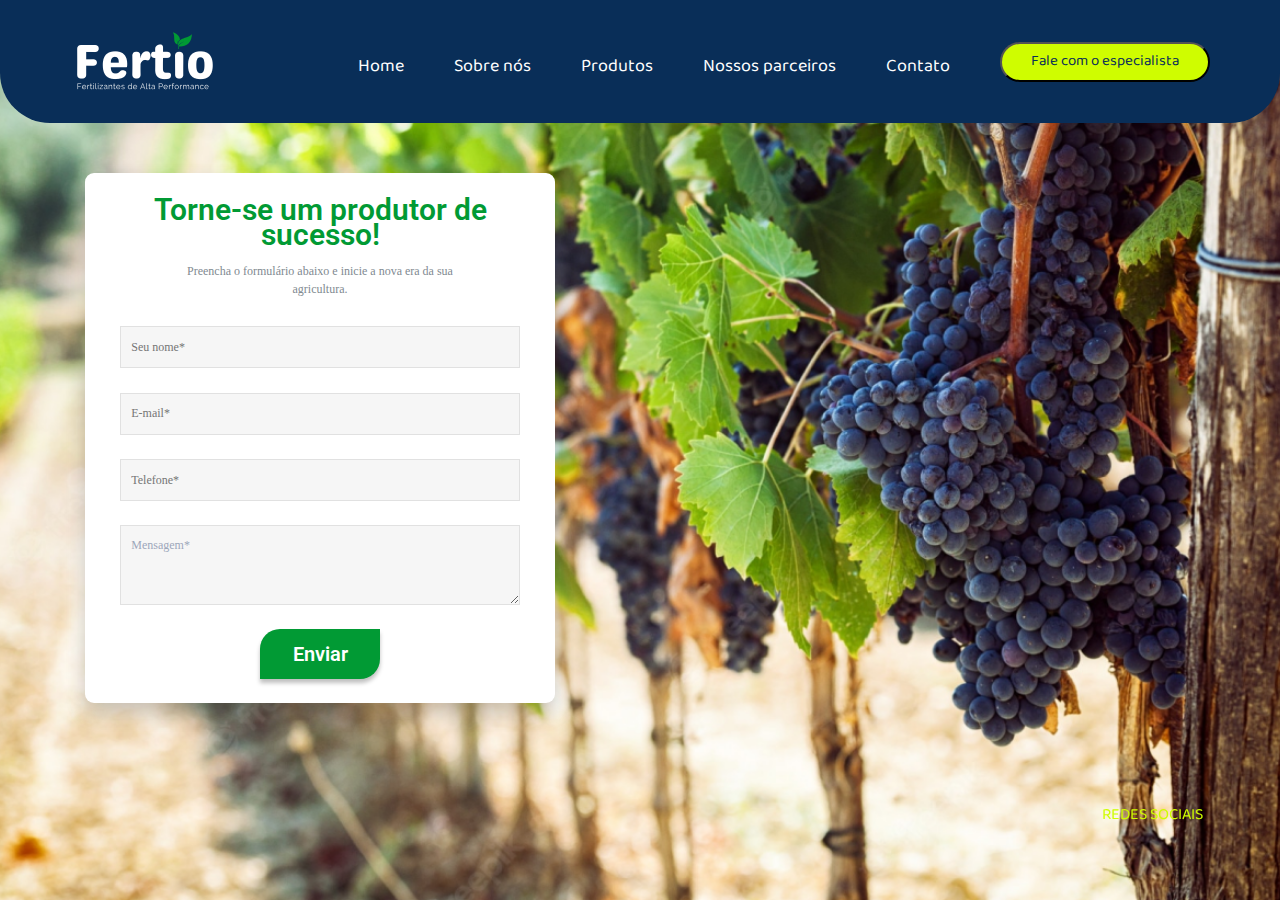
<file: index.html>
<!DOCTYPE html>
<html lang="pt-br">

<head>
  <meta charset="UTF-8">
  <meta http-equiv="X-UA-Compatible" content="IE=edge">
  <meta name="viewport" content="width=device-width, initial-scale=1.0">
  <meta name="author" content="Gustavo de Camargo Campos">
  <meta name="author" content="Aline da Silva Santos">
  <meta name="description"
    content="Site foi desenvolvido por Gustavo de Camargo Campos (Desenvolvedor) e Aline da Silva Santos (UX/UIS)">
  <!-- CSS -->
  <link rel="stylesheet" href="css/_partials/header.css">
  <link rel="stylesheet" href="css/home/styles.css">
  <link rel="stylesheet" href="css/_partials/footer.css">
  <link rel="stylesheet" href="css/home/responsividade.css">

  <link rel="stylesheet" href="https://cdnjs.cloudflare.com/ajax/libs/font-awesome/6.2.1/css/all.min.css"
    integrity="sha512-MV7K8+y+gLIBoVD59lQIYicR65iaqukzvf/nwasF0nqhPay5w/9lJmVM2hMDcnK1OnMGCdVK+iQrJ7lzPJQd1w=="
    crossorigin="anonymous" referrerpolicy="no-referrer" />
  <link href='https://fonts.googleapis.com/css?family=Baloo' rel='stylesheet'>
  <link href='https://fonts.googleapis.com/css?family=Mulish' rel='stylesheet'>
  <link href='https://fonts.googleapis.com/css?family=Roboto' rel='stylesheet'>
  <link rel="shortcut icon" href="img/ico_fertio.png">
  <title>Fertio Fertilizantes</title>
</head>

<body>
  <header>
    <nav id="navbar">
      <img src="img/Logo_Fertio.png" alt="Logo da Fertio">
      <ul id="nav-links">
        <li class="nav-link" id="home"> <a href="/index.html">Home</a></li>
        <li class="nav-link" id="about"><a href="/about.html">Sobre nós</a></li>
        <li class="nav-link">Produtos</li>
        <li class="nav-link">Nossos parceiros</li>
        <li class="nav-link">Contato</li>
        <li class="nav-link btn">
          <button id="btn-navbar">Fale com o especialista</button>
        </li>
      </ul>
    </nav>
  </header>
  <main>
    <div class="form">
      <form action="#" id="form" method="POST">
        <div class="form-top">
          <span class="title-form">Torne-se um produtor
            de sucesso!</span>
          <span class="sub-title-form">Preencha o formulário abaixo e inicie a nova era da sua agricultura.</span>
        </div>
        <input type="text" id="name" name="name" class="form-input" placeholder="Seu nome*" required>
        <input type="text" id="email" name="email" class="form-input" placeholder="E-mail*" required>
        <input type="text" id="phone" name="phone" class="form-input" placeholder="Telefone*" required>
        <textarea type="text" id="msg" name="msg" class="form-input-ta" required>Mensagem* </textarea>
        <button type="submit" id="btn-form">Enviar</button>
      </form>
    </div>
    <div class="empty">
    </div>
  </main>
  <footer>
    <div id="main-footer">
      <div class="empty"></div>
      <div class="empty"></div>
      <div id="info-main-footer">
        <div class="contact-area">
          <span>Atendimento</span>
          <div class="phone-numbers">
            <div class="curitiba">
              <span>Em Curitiba - PR</span>
              <div class="phone-number">
                <span>(41) 3336-5465</span>
                <span>(41) 99626-7118</span>
              </div>
            </div>
            <div class="petrolina">
              <span>Em petrolina - PE</span>
              <div class="phone-number">
                <span>(87) 99626-7118</span>
              </div>
            </div>
          </div>
        </div>
        <div class="empty"></div>
        <div class="social-media">
          <span>Redes Sociais</span>
          <div class="social">
            <a target="_blank" href="#"><i class="fa-brands fa-square-facebook"></i></a>
            <a target="_blank" href="#"><i class="fa-brands fa-linkedin"></i></a>
            <a target="_blank" href="https://www.instagram.com/fertiofertilizantes/"><i
                class="fa-brands fa-square-instagram"></i></a>
          </div>
        </div>
      </div>
    </div>
    <div class="sub-footer">
      <span id="direitos-autorais">2022 &copy; Fertio Fertilizantes. Todos os direitos reservados.</span>
      <span id="dev">Desenvolvido por MegaD3V e Aline Bayo.</span>
    </div>
  </footer>
  <script src="js/script.js"></script>
</body>

</html>
</file>
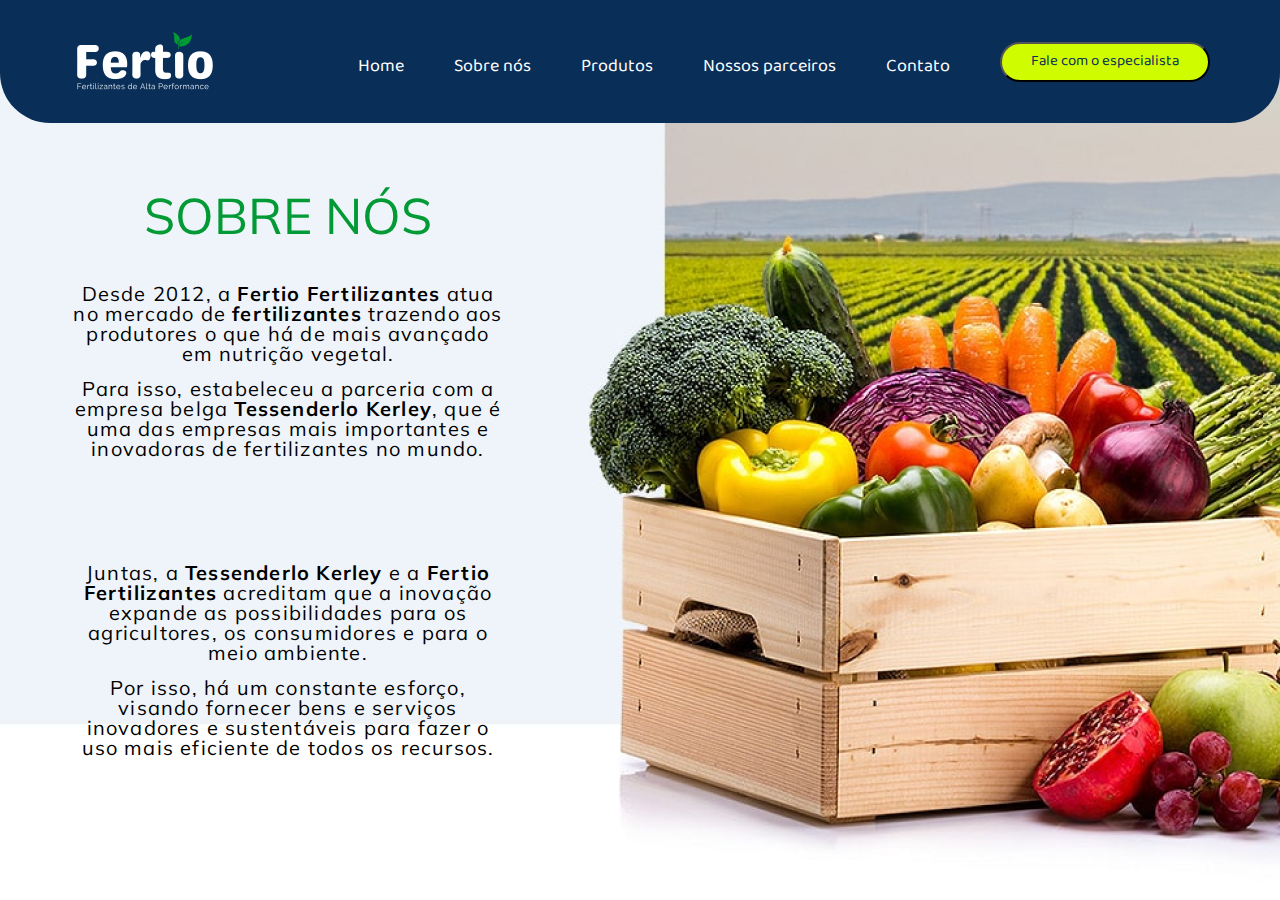
<file: about.html>
<!DOCTYPE html>
<html lang="pt-br">

<head>
  <meta charset="UTF-8">
  <meta http-equiv="X-UA-Compatible" content="IE=edge">
  <meta name="viewport" content="width=device-width, initial-scale=1.0">
  <meta name="author" content="Gustavo de Camargo Campos">
  <meta name="author" content="Aline da Silva Santos">
  <meta name="description"
    content="Site foi desenvolvido por Gustavo de Camargo Campos (Desenvolvedor) e Aline da Silva Santos (UX/UIS)">
  <!-- CSS -->
  <link rel="stylesheet" href="css/_partials/header.css">
  <link rel="stylesheet" href="css/about/styles.css">
  <link rel="stylesheet" href="css/_partials/footer.css">
  <link rel="stylesheet" href="css/about/responsividade.css">
  <!--End CSS-->
  <link rel="stylesheet" href="https://cdnjs.cloudflare.com/ajax/libs/font-awesome/6.2.1/css/all.min.css"
    integrity="sha512-MV7K8+y+gLIBoVD59lQIYicR65iaqukzvf/nwasF0nqhPay5w/9lJmVM2hMDcnK1OnMGCdVK+iQrJ7lzPJQd1w=="
    crossorigin="anonymous" referrerpolicy="no-referrer" />
  <link href='https://fonts.googleapis.com/css?family=Baloo' rel='stylesheet'>
  <link href='https://fonts.googleapis.com/css?family=Mulish' rel='stylesheet'>
  <link href='https://fonts.googleapis.com/css?family=Roboto' rel='stylesheet'>
  <link rel="shortcut icon" href="img/ico_fertio.png">
  <title>Fertio Fertilizantes</title>
</head>

<body>
  <header>
    <nav id="navbar">
      <img src="img/Logo_Fertio.png" alt="Logo da Fertio">
      <ul id="nav-links">
        <li class="nav-link" id="home"><a href="/index.html">Home</a></li>
        <li class="nav-link" id="about"><a href="/about.html">Sobre nós</a></li>
        <li class="nav-link">Produtos</li>
        <li class="nav-link">Nossos parceiros</li>
        <li class="nav-link">Contato</li>
        <li class="nav-link btn">
          <button id="btn-navbar">Fale com o especialista</button>
        </li>
      </ul>
    </nav>
  </header>
  <main>
    <div id="main-content">
      <div class="top-main-content">
        <span>Sobre nós</span>
        <div class="info-top-main-content">
          <p class="info1">Desde 2012, a <b>Fertio Fertilizantes</b> atua no mercado de <b>fertilizantes</b> trazendo
            aos
            produtores o
            que há de mais avançado em nutrição vegetal.
          </p>
          <p class="info2">
            Para isso, estabeleceu a parceria com a empresa belga <b>Tessenderlo Kerley</b>, que é uma das empresas mais
            importantes e inovadoras de fertilizantes no mundo.
          </p>
        </div>
      </div>
      <div class="info-bottom-main-content">
        <p class="info1">
          Juntas, a <b>Tessenderlo Kerley</b> e a <b>Fertio Fertilizantes</b> acreditam que a inovação expande as
          possibilidades para
          os agricultores, os consumidores e para o meio ambiente.
        </p>
        <p class="info2">
          Por isso, há um constante esforço, visando fornecer bens e serviços inovadores e sustentáveis para fazer o uso
          mais eficiente de todos os recursos.
        </p>
      </div>
    </div>
    <div class="empty"></div>
  </main>
  <script src="js/script.js"></script>
</body>

</html>
</file>
<file: css/_partials/header.css>
/* Navbar */

nav {
  border-radius: 0px 0px 50px 50px;
}

#navbar {
  background: var(--primary-blue);
  max-height: 130px;
  display: flex;
  justify-content: space-between;
  align-items: center;
}

#navbar img {
  margin-left: 50px;
}

#nav-links {
  display: flex;
  gap: 60px;
  margin-right: 100px;
}

.nav-link {
  list-style: none;
  font-family: var(--font-family-baloo);
  color: var(--primary-white);
  font-weight: 400;
  font-size: 18px;
  height: 20px;
  cursor: pointer;
}

.nav-link a {
  text-decoration: none;
  color: var(--primary-white);
}


.nav-link a:hover {
  color: var(--secundary-green);
}

.nav-link p {
  font-family: 15px;
  color: var(--primary-blue);
}

.nav-link:hover {
  color: var(--secundary-green);
}

.nav-link.btn {
  display: flex;
  justify-content: center;
  align-items: center;
}

#btn-navbar {
  width: 210px;
  height: 40px;
  background: var(--secundary-green);
  font-family: var(--font-family-baloo);
  border-radius: 25px;
  color: var(--primary-blue);
  font-size: 15px;
  line-height: 13px;
  cursor: pointer;
}
</file>
<file: css/home/styles.css>
:root {
  --primary-blue: #092E58;
  --primary-footer-blue: #113C6B;
  --primary-white: #FFFFFF;
  --secundary-green: #CFFD00;
  --secundary-very-green: #019A34;

  --font-family-baloo: Baloo;
  --font-family-roboto: Roboto;
  --font-family-mulish: Milish;
}

* {
  padding: 0;
  margin: 0;
  box-sizing: border-box;
}

body {
  background-image: url('../../img/Imagem_Uvas.png');
  background-color: #cccccc;
  height: 100vh;
  background-position: center;
  background-repeat: no-repeat;
  background-size: cover;
}

/* Main */

main {
  display: grid;
  grid-template-columns: 50% 50%;
  width: 100vw;
}

.form {
  width: 100%;
  display: flex;
  justify-content: center;
  align-items: center;
  margin-top: 50px;
}

#form {
  width: 470px;
  height: 530px;
  background: var(--primary-white);
  display: flex;
  flex-direction: column;
  align-items: center;
  justify-content: space-evenly;
  background: #FFFFFF;
  box-shadow: 0px 10px 20px rgba(0, 0, 0, 0.2);
  border-radius: 9px;
}

#form input {
  width: 85%;
}

.form-input {
  height: 8%;
  padding-left: 10px;
  background: #F6F6F6;
  border: 1px solid #E1E1E1;
  font-family: var(--font-family-mulish);
  font-weight: 400;
  font-size: 12px;
  line-height: 18px;
  color: #9DA7BB;
}

.form-input-ta {
  width: 85%;
  height: 15%;
  padding-left: 10px;
  padding-top: 10px;
  background: #F6F6F6;
  border: 1px solid #E1E1E1;
  font-family: var(--font-family-mulish);
  font-weight: 400;
  font-size: 12px;
  line-height: 18px;
  text-align: start;
  color: #9DA7BB;
}

#btn-form {
  width: 120px;
  height: 50px;
  background: var(--secundary-very-green);
  box-shadow: 0px 4px 4px rgba(0, 0, 0, 0.25);
  border-radius: 20px 0px;
  border: none;
  color: var(--primary-white);
  font-family: var(--font-family-roboto);
  font-weight: 600;
  font-size: 20px;
  line-height: 22px;
  text-align: center;
  color: var(--primary-white);
  cursor: pointer;
}

.form-top {
  display: flex;
  flex-direction: column;
  justify-content: center;
  align-items: center;
  gap: 15px;
}

.title-form {
  width: 380px;
  height: 50px;
  font-family: var(--font-family-roboto);
  font-weight: 600;
  font-size: 30px;
  line-height: 25px;
  text-align: center;
  color: var(--secundary-very-green);
}

.sub-title-form {
  width: 300px;
  height: 40px;
  font-family: var(--font-family-mulish);
  font-style: normal;
  font-weight: 400;
  font-size: 12px;
  line-height: 18px;
  text-align: center;
  color: #818A91;
}
</file>
<file: css/_partials/footer.css>
/* Footer */

footer {
  width: 100%;
  height: 15vh;
  position: fixed;
  bottom: 0;
  display: grid;
  grid-template-rows: 85% 15%;
}

#main-footer {
  display: grid;
  grid-template-columns: 30% 30% 40%;
  background: transparent;
  border-radius: 20px 20px 0 0;
}

#info-main-footer {
  display: grid;
  grid-template-columns: 60% 40%;
}

.contact-area,
.curitiba,
.phone-number,
.petrolina {
  display: flex;
  flex-direction: column;
  justify-content: space-evenly;
  align-items: flex-start;
}

.curitiba,
.petrolina {
  gap: 5px;
}

.contact-area {
  display: none;
}

.contact-area>span {
  color: var(--secundary-green);
  font-family: var(--font-family-baloo);
  font-style: normal;
  font-weight: 400;
  font-size: 14px;
  line-height: 14px;
  text-transform: uppercase;
}

.curitiba>span,
.petrolina>span,
.phone-number {
  font-family: var(--font-family-baloo);
  color: var(--primary-white);
  font-style: normal;
  font-weight: 400;
  font-size: 14px;
  line-height: 14px;
  text-transform: uppercase;
}

.phone-numbers {
  display: flex;
  justify-content: space-between;
  align-items: flex-start;
  gap: 10px;
  width: 75%;
  height: 45%;
}

.social-media {
  display: flex;
  flex-direction: column;
  justify-content: center;
  align-items: center;
  gap: 15px;
}

.social-media>span {
  font-family: var(--font-family-baloo);
  color: var(--secundary-green);
  font-style: normal;
  font-weight: 400;
  font-size: 16px;
  line-height: 14px;
  text-align: center;
  text-transform: uppercase;
}

.social {
  display: flex;
  justify-content: center;
  align-items: center;
  gap: 10px;
  font-size: 30px;
}

.social>a {
  text-decoration: none;
  color: var(--primary-white);
}

.sub-footer {
  background: var(--primary-footer-blue);
  display: flex;
  justify-content: space-between;
  align-items: center;
  padding: 0 50px;
  display: none;
}

.sub-footer>span {
  font-family: var(--font-family-baloo);
  color: var(--primary-white);
  font-style: normal;
  font-weight: 300;
  font-size: 12px;
  line-height: 22px;
  letter-spacing: 0.5px;
}
</file>
<file: css/home/responsividade.css>
/* Responsividade PC */

@media screen and (max-width: 1300px) {
  #nav-links {
    gap: 50px;
    margin-right: 70px;
  }

  #main-footer {
    grid-template-columns: 25% 25% 50%;
  }

  .phone-numbers {
    gap: 5px;
    width: 70%;
  }
}

@media screen and (max-width: 1200px) {
  #nav-links {
    gap: 40px;
    margin-right: 50px;
  }
}

@media screen and (max-width: 1100px) {
  #nav-links {
    gap: 30px;
  }

  .phone-numbers {
    gap: 5px;
    width: 75%;
  }
}

@media screen and (max-width: 975px) {
  #nav-links {
    gap: 10px;
    margin-right: 35px;
  }

  .phone-numbers {
    gap: 5px;
    width: 85%;
  }

  main {
    grid-template-columns: 60% 40%;
  }
}

@media screen and (max-width: 845px) {
  #nav-links {
    gap: 10px;
    margin-right: 35px;
  }

  .nav-link {
    font-size: 14px;
  }

  #btn-navbar {
    width: 170px;
    height: 30px;
    font-size: 14px;
  }

  .phone-numbers {
    gap: 5px;
    width: 100%;
  }

  main {
    grid-template-columns: 70% 30%;
  }
}

@media screen and (max-height: 860px) {
  #form {
    height: 490px;
  }
}

@media screen and (max-height: 800px) {
  #form {
    height: 450px;
  }
}


@media screen and (max-height: 750px) {
  #form {
    height: 440px;
    width: 390px;
  }

  .form {
    margin-top: 40px;
  }
}

@media screen and (max-height: 675px) {
  .form {
    margin-top: 30px;
  }

  #form {
    height: 420px;
  }

  .curitiba>span,
  .petrolina>span,
  .phone-number {
    font-size: 12px;
  }

  .contact-area {
    justify-content: initial;
    gap: 5px;
    margin-top: 5px;
  }
}

@media screen and (max-height: 590px) {
  .form {
    margin-top: 20px;
  }

  #form {
    height: 400px;
  }
}
</file>
<file: css/about/styles.css>
:root {
  --primary-blue: #092E58;
  --primary-footer-blue: #113C6B;
  --primary-white: #FFFFFF;
  --secundary-green: #CFFD00;
  --secundary-very-green: #019A34;

  --font-family-baloo: Baloo;
  --font-family-roboto: Roboto;
  --font-family-mulish: Mulish;
}

* {
  padding: 0;
  margin: 0;
  box-sizing: border-box;
}

body {
  background-image: url('../../img/about_background.png');
  background-color: #cccccc;
  height: 100vh;
  background-position: center;
  background-repeat: no-repeat;
  background-size: cover;
}

main {
  display: grid;
  grid-template-columns: 45% 55%;
  height: 80vh;
}

#main-content {
  display: flex;
  flex-direction: column;
  justify-content: space-evenly;
  align-items: center;
}

.top-main-content {
  display: flex;
  flex-direction: column;
  justify-content: center;
  align-items: center;
  gap: 40px;
}

.top-main-content span {
  font-family: var(--font-family-mulish);
  font-style: normal;
  font-weight: 400;
  font-size: 50px;
  line-height: 16px;
  text-transform: uppercase;
  color: var(--secundary-very-green);
}

.info-top-main-content,
.info-bottom-main-content {
  text-align: center;
  font-family: var(--font-family-mulish);
  font-style: normal;
  font-weight: 400;
  font-size: 20px;
  line-height: 20px;
  text-align: center;
  letter-spacing: 0.06em;
  color: #000;
  padding-top: 20px;
  width: 75%;
}

.info2 {
  padding-top: 15px;
}
</file>
<file: css/about/responsividade.css>
@media screen and (max-width: 1300px) {
  #nav-links {
    gap: 50px;
    margin-right: 70px;
  }

  #main-footer {
    grid-template-columns: 25% 25% 50%;
  }

  .phone-numbers {
    gap: 5px;
    width: 70%;
  }
}

@media screen and (max-width: 1200px) {
  #nav-links {
    gap: 40px;
    margin-right: 50px;
  }
}

@media screen and (max-width: 1100px) {
  #nav-links {
    gap: 30px;
  }

  .phone-numbers {
    gap: 5px;
    width: 75%;
  }

  .info-top-main-content,
  .info-bottom-main-content {
    font-size: 16px;
    padding-top: 10px;
    width: 75%;
  }
}

@media screen and (max-width: 975px) {
  #nav-links {
    gap: 10px;
    margin-right: 35px;
  }

  .phone-numbers {
    gap: 5px;
    width: 85%;
  }
}

@media screen and (max-width: 845px) {
  #nav-links {
    gap: 10px;
    margin-right: 35px;
  }

  .nav-link {
    font-size: 14px;
  }

  #btn-navbar {
    width: 170px;
    height: 30px;
    font-size: 14px;
  }

  .phone-numbers {
    gap: 5px;
    width: 100%;
  }
}

@media screen and (max-height: 785px) {
  .top-main-content span {
    font-size: 28px;
  }
  .info-top-main-content,
  .info-bottom-main-content {
    font-size: 14px;
    padding-top: 5px;
    width: 75%;
  }
  .top-main-content {
    gap: 15px;
  }
  main {
    grid-template-columns: 50% 50%;
  }
}
</file>
